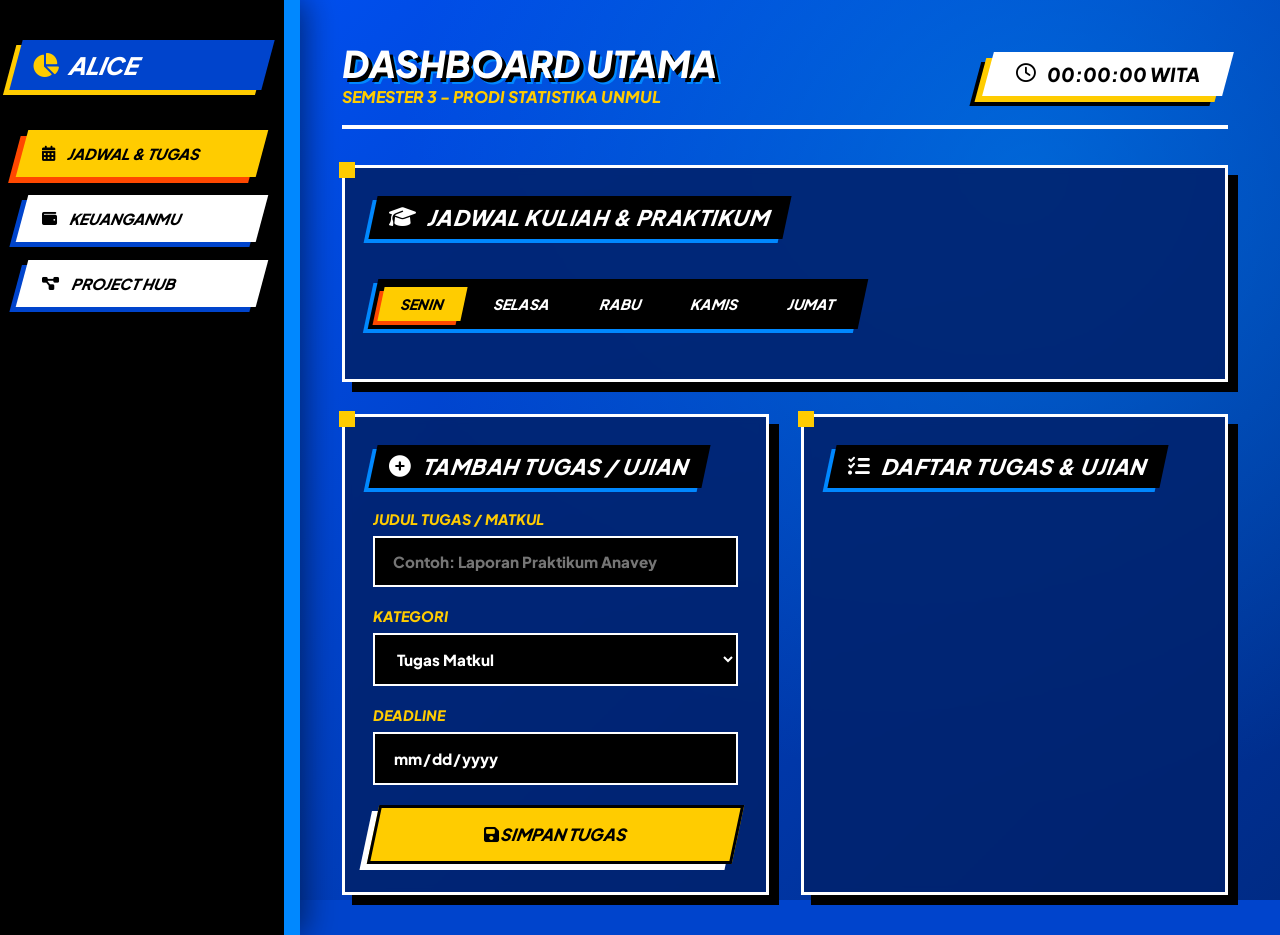
<file: main.html>
<!DOCTYPE html>
<html lang="id">
<head>
  <meta charset="UTF-8">
  <meta name="viewport" content="width=device-width, initial-scale=1.0">
  <title>Website pribadi Fajar</title>
  <!-- Google Fonts & Font Awesome Icons -->
  <link rel="preconnect" href="https://fonts.googleapis.com">
  <link rel="preconnect" href="https://fonts.gstatic.com" crossorigin>
  <link href="https://fonts.googleapis.com/css2?family=Plus+Jakarta+Sans:wght@400;500;600;700&display=swap" rel="stylesheet">
  <link rel="stylesheet" href="https://cdnjs.cloudflare.com/ajax/libs/font-awesome/6.4.0/css/all.min.css">
  <link rel="stylesheet" href="style.css">
</head>
<body>

  <!-- Sidebar -->
  <aside class="sidebar">
    <div class="brand">
      <i class="fa-solid fa-chart-pie"></i>
      <span>Alice</span>
    </div>
    <nav class="nav-menu">
      <button class="nav-btn active" onclick="switchTab('jadwal')">
        <i class="fa-solid fa-calendar-days"></i> Jadwal & Tugas
      </button>
      <button class="nav-btn" onclick="switchTab('keuangan')">
        <i class="fa-solid fa-wallet"></i> Keuanganmu
      </button>
      <button class="nav-btn" onclick="switchTab('project')">
        <i class="fa-solid fa-diagram-project"></i> Project Hub
      </button>
    </nav>
  </aside>

  <!-- Main Content -->
  <main class="main-content">
    
    <!-- Top Bar Header -->
    <header class="topbar">
      <div>
        <h2>Dashboard Utama</h2>
        <p class="subtitle">Semester 3 - Prodi Statistika UNMUL</p>
      </div>
      <div class="clock-card">
        <i class="fa-regular fa-clock"></i>
        <span id="live-clock">00:00:00 WITA</span>
      </div>
    </header>

    <!-- SECTION 1: JADWAL & TUGAS -->
    <section id="sec-jadwal" class="tab-content active">
      
      <!-- Jadwal Mingguan -->
      <div class="card">
        <div class="card-header">
          <h3><i class="fa-solid fa-graduation-cap"></i> Jadwal Kuliah & Praktikum</h3>
          <div class="day-tabs" id="day-buttons">
            <button class="day-btn active" onclick="filterDay('Senin')">Senin</button>
            <button class="day-btn" onclick="filterDay('Selasa')">Selasa</button>
            <button class="day-btn" onclick="filterDay('Rabu')">Rabu</button>
            <button class="day-btn" onclick="filterDay('Kamis')">Kamis</button>
            <button class="day-btn" onclick="filterDay('Jumat')">Jumat</button>
          </div>
        </div>
        <div class="schedule-grid" id="schedule-container">
          <!-- Rendered via JS -->
        </div>
      </div>

      <!-- Manajemen Tugas -->
      <div class="grid-2-col">
        <!-- Form Tambah Tugas -->
        <div class="card">
          <h3><i class="fa-solid fa-plus-circle"></i> Tambah Tugas / Ujian</h3>
          <form id="task-form" onsubmit="handleAddTask(event)">
            <div class="form-group">
              <label>Judul Tugas / Matkul</label>
              <input type="text" id="task-title" placeholder="Contoh: Laporan Praktikum Anavey" required>
            </div>
            <div class="form-group">
              <label>Kategori</label>
              <select id="task-category">
                <option value="Tugas Matkul">Tugas Matkul</option>
                <option value="Praktikum / UAP">Praktikum / UAP</option>
                <option value="UTS / UAS">UTS / UAS</option>
              </select>
            </div>
            <div class="form-group">
              <label>Deadline</label>
              <input type="date" id="task-deadline" required>
            </div>
            <button type="submit" class="btn-primary"><i class="fa-solid fa-save"></i> Simpan Tugas</button>
          </form>
        </div>

        <!-- Daftar Tugas -->
        <div class="card">
          <h3><i class="fa-solid fa-list-check"></i> Daftar Tugas & Ujian</h3>
          <ul class="task-list" id="task-list-container">
            <!-- Rendered via JS -->
          </ul>
        </div>
      </div>

    </section>

    <!-- SECTION 2: KEUANGAN -->
    <section id="sec-keuangan" class="tab-content">
      
      <div class="stats-grid">
        <div class="stat-card balance">
          <p>Total Saldo</p>
          <h2 id="total-balance">Rp 0</h2>
        </div>
        <div class="stat-card income">
          <p>Pemasukan</p>
          <h3 id="total-income">Rp 0</h3>
        </div>
        <div class="stat-card expense">
          <p>Pengeluaran</p>
          <h3 id="total-expense">Rp 0</h3>
        </div>
      </div>

      <div class="grid-2-col">
        <!-- Form Keuangan -->
        <div class="card">
          <h3><i class="fa-solid fa-money-bill-transfer"></i> Catat Transaksi</h3>
          <form id="finance-form" onsubmit="handleAddTransaction(event)">
            <div class="form-group">
              <label>Keterangan</label>
              <input type="text" id="fin-desc" placeholder="Contoh: Beli Modul / Transferan" required>
            </div>
            <div class="form-group">
              <label>Jumlah (Rp)</label>
              <input type="number" id="fin-amount" placeholder="50000" required>
            </div>
            <div class="form-group">
              <label>Tipe</label>
              <select id="fin-type">
                <option value="pengeluaran">Pengeluaran</option>
                <option value="pemasukan">Pemasukan</option>
              </select>
            </div>
            <button type="submit" class="btn-primary"><i class="fa-solid fa-plus"></i> Tambah Transaksi</button>
          </form>
        </div>

        <!-- Riwayat Transaksi -->
        <div class="card">
          <h3><i class="fa-solid fa-history"></i> Riwayat Keuangan</h3>
          <ul class="finance-list" id="finance-list-container">
            <!-- Rendered via JS -->
          </ul>
        </div>
      </div>

    </section>

    <!-- SECTION 3: PROJECT HUB -->
    <section id="sec-project" class="tab-content">
      <div class="card">
        <h3><i class="fa-solid fa-diagram-project"></i> Project Hub (Statistika & Web)</h3>
        <form id="project-form" class="inline-form" onsubmit="handleAddProject(event)">
          <input type="text" id="proj-title" placeholder="Nama Project (misal: Dashboard ISPUnet)" required>
          <input type="text" id="proj-desc" placeholder="Deskripsi singkat..." required>
          <button type="submit" class="btn-primary"><i class="fa-solid fa-folder-plus"></i> Buat Project</button>
        </form>

        <div class="project-grid" id="project-container">
          <!-- Rendered via JS -->
        </div>
      </div>
    </section>

  </main>

  <script src="script.js"></script>
</body>
</html>
</file>
<file: style.css>
@import url('https://fonts.googleapis.com/css2?family=Plus+Jakarta+Sans:ital,wght@0,800;0,900;1,800;1,900&display=swap');

:root {
  /* Authentic Persona 3 Reload UI Palette */
  --p3-cobalt-bg: #0044cc;        /* Pure P3 Cobalt Blue */
  --p3-cobalt-dark: #002b85;      /* Deep Navy Accent */
  --p3-electric-blue: #0088ff;   /* Bright Electric Cyan */
  --p3-white: #ffffff;
  --p3-black: #000000;
  
  --p3-yellow-accent: #ffcc00;   /* Command Menu Yellow Accent */
  --p3-orange-accent: #ff4800;   /* Highlighting Orange */
  --p3-red-accent: #ff0044;      /* Danger / Alert Red */
  
  --p3-card-bg: rgba(0, 35, 110, 0.9);
  --p3-card-border: #00a2ff;
}

* {
  box-sizing: border-box;
  margin: 0;
  padding: 0;
  font-family: 'Plus Jakarta Sans', sans-serif;
}

html, body {
  width: 100%;
  max-width: 100vw;
  overflow-x: hidden;
}

body {
  background: var(--p3-cobalt-bg);
  background-image: 
    radial-gradient(circle at 80% 20%, rgba(0, 162, 255, 0.4) 0%, transparent 50%),
    linear-gradient(135deg, #0055ff 0%, #002b85 100%);
  background-attachment: fixed;
  color: var(--p3-white);
  display: flex;
  min-height: 100vh;
}

/* ========================================================
   SIDEBAR & NAVIGASI UTAMA
   ======================================================== */
.sidebar {
  width: 290px;
  background: var(--p3-black);
  border-right: 6px solid var(--p3-electric-blue);
  padding: 40px 16px;
  display: flex;
  flex-direction: column;
  gap: 40px;
  position: relative;
  box-shadow: 10px 0 0px var(--p3-electric-blue), 15px 0 30px rgba(0,0,0,0.5);
  z-index: 10;
}

.brand {
  display: flex;
  align-items: center;
  gap: 12px;
  font-size: 1.5rem;
  font-weight: 900;
  font-style: italic;
  color: var(--p3-white);
  text-transform: uppercase;
  letter-spacing: -0.5px;
  transform: skewX(-15deg);
  background: var(--p3-cobalt-bg);
  padding: 10px 16px;
  box-shadow: -5px 5px 0px var(--p3-yellow-accent);
}

.brand i {
  color: var(--p3-yellow-accent);
  transform: skewX(15deg);
}

.nav-menu {
  display: flex;
  flex-direction: column;
  gap: 18px;
  width: 100%;
}

.nav-btn {
  display: flex;
  align-items: center;
  gap: 14px;
  background: var(--p3-white);
  color: var(--p3-black);
  border: none;
  padding: 14px 20px;
  font-size: 0.95rem;
  font-weight: 900;
  font-style: italic;
  text-transform: uppercase;
  cursor: pointer;
  transition: all 0.15s ease-in-out;
  transform: skewX(-15deg);
  box-shadow: -5px 5px 0px var(--p3-cobalt-bg);
  width: calc(100% - 12px);
  margin-left: 6px;
}

.nav-btn i, .nav-btn span {
  transform: skewX(15deg);
  display: inline-block;
}

.nav-btn:hover {
  background: var(--p3-yellow-accent);
  color: var(--p3-black);
  box-shadow: -5px 5px 0px var(--p3-white);
}

.nav-btn.active {
  background: var(--p3-yellow-accent);
  color: var(--p3-black);
  transform: skewX(-15deg);
  box-shadow: -6px 6px 0px var(--p3-orange-accent), -10px 10px 0px var(--p3-black);
}

/* ========================================================
   MAIN CONTENT AREA & TOPBAR
   ======================================================== */
.main-content {
  flex: 1;
  padding: 40px 52px;
  overflow-y: auto;
}

.topbar {
  display: flex;
  justify-content: space-between;
  align-items: center;
  margin-bottom: 36px;
  border-bottom: 4px solid var(--p3-white);
  padding-bottom: 18px;
}

.topbar h2 {
  color: var(--p3-white);
  font-size: 2.3rem;
  font-weight: 900;
  font-style: italic;
  text-transform: uppercase;
  letter-spacing: -0.5px;
  text-shadow: 4px 4px 0px var(--p3-black), 6px 6px 0px var(--p3-electric-blue);
}

.subtitle {
  color: var(--p3-yellow-accent);
  font-size: 1rem;
  font-weight: 800;
  font-style: italic;
  text-transform: uppercase;
}

.clock-card {
  background: var(--p3-white);
  color: var(--p3-black);
  padding: 10px 28px;
  font-weight: 900;
  font-style: italic;
  font-size: 1.2rem;
  display: flex;
  align-items: center;
  gap: 12px;
  transform: skewX(-15deg);
  box-shadow: -6px 6px 0px var(--p3-yellow-accent), -10px 10px 0px var(--p3-black);
}

.clock-card i, .clock-card span {
  transform: skewX(15deg);
  display: inline-block;
}

/* ========================================================
   TAB CONTENT & CARDS
   ======================================================== */
.tab-content {
  display: none;
}

.tab-content.active {
  display: flex;
  flex-direction: column;
  gap: 32px;
}

.card {
  background: var(--p3-card-bg);
  border: 3px solid var(--p3-white);
  padding: 28px;
  position: relative;
  box-shadow: 10px 10px 0px var(--p3-black);
  backdrop-filter: blur(4px);
}

.card::before {
  content: '';
  position: absolute;
  top: -6px;
  left: -6px;
  width: 16px;
  height: 16px;
  background: var(--p3-yellow-accent);
}

.card h3 {
  font-size: 1.35rem;
  font-weight: 900;
  font-style: italic;
  color: var(--p3-white);
  text-transform: uppercase;
  margin-bottom: 22px;
  display: flex;
  align-items: center;
  gap: 12px;
  letter-spacing: 0.5px;
  background: var(--p3-black);
  padding: 8px 16px;
  width: fit-content;
  transform: skewX(-12deg);
  box-shadow: -4px 4px 0px var(--p3-electric-blue);
}

.card h3 i, .card h3 span {
  transform: skewX(12deg);
  display: inline-block;
}

.card-header {
  display: flex;
  justify-content: space-between;
  align-items: center;
  flex-wrap: wrap;
  gap: 18px;
  margin-bottom: 22px;
}

.grid-2-col {
  display: grid;
  grid-template-columns: 1fr 1fr;
  gap: 32px;
}

/* ========================================================
   FILTER HARI (EFEK HOVER & ACTIVE DI-PERBAIKI)
   ======================================================== */
/* ========================================================
   FILTER HARI (EFEK ACTIVE PERMANEN SAAT DIKLIK)
   ======================================================== */
.day-tabs {
  display: flex;
  gap: 10px;
  background: var(--p3-black);
  padding: 8px;
  transform: skewX(-12deg);
  box-shadow: -4px 4px 0px var(--p3-electric-blue);
}

.day-btn {
  background: transparent;
  border: none;
  color: var(--p3-white);
  padding: 8px 20px;
  cursor: pointer;
  font-size: 0.9rem;
  font-weight: 900;
  font-style: italic;
  text-transform: uppercase;
  transition: all 0.15s ease-in-out;
  position: relative;
}

.day-btn span {
  display: inline-block;
  transform: skewX(12deg);
}

/* Efek Hover biasa */
.day-btn:hover {
  background: rgba(255, 255, 255, 0.2);
  color: var(--p3-yellow-accent);
}

/* Efek Tombol Aktif (Kuning dengan Shadow Oranye khas P3R) */
.day-btn.active {
  background: var(--p3-yellow-accent) !important;
  color: var(--p3-black) !important;
  box-shadow: -4px 4px 0px var(--p3-orange-accent) !important;
}

.day-btn.active:hover {
  background: var(--p3-white) !important;
  color: var(--p3-black) !important;
}

/* ========================================================
   KARTU JADWAL (GARIS KUNING DISERAGAMKAN PADA SEMUA KARTU)
   ======================================================== */
.schedule-grid {
  display: grid;
  grid-template-columns: repeat(auto-fill, minmax(280px, 1fr));
  gap: 22px;
}

.sched-item {
  background: var(--p3-white);
  color: var(--p3-black);
  border: 3px solid var(--p3-black);
  border-left: 8px solid var(--p3-yellow-accent); /* Garis kuning untuk semua kartu */
  padding: 20px;
  position: relative;
  transition: transform 0.15s, box-shadow 0.15s;
  box-shadow: 6px 6px 0px var(--p3-black);
}

.sched-item:hover {
  transform: translate(-3px, -3px);
  box-shadow: 8px 8px 0px var(--p3-yellow-accent), 10px 10px 0px var(--p3-black);
}

.sched-time {
  font-size: 0.85rem;
  font-weight: 900;
  font-style: italic;
  background: var(--p3-black);
  color: var(--p3-white);
  padding: 4px 10px;
  width: fit-content;
  margin-bottom: 12px;
  transform: skewX(-10deg);
  display: inline-block;
  border-bottom: 2px solid var(--p3-yellow-accent);
}

.sched-title {
  font-size: 1.1rem;
  font-weight: 900;
  font-style: italic;
  color: var(--p3-black);
  margin-bottom: 10px;
  text-transform: uppercase;
  line-height: 1.3;
}

.sched-meta {
  font-size: 0.85rem;
  font-weight: 800;
  color: #222222;
  display: flex;
  flex-direction: column;
  gap: 4px;
}

/* ========================================================
   FORM CONTROLS & BUTTONS
   ======================================================== */
.form-group {
  margin-bottom: 20px;
}

.form-group label {
  display: block;
  font-size: 0.9rem;
  font-weight: 900;
  font-style: italic;
  color: var(--p3-yellow-accent);
  text-transform: uppercase;
  margin-bottom: 8px;
}

input, select {
  width: 100%;
  padding: 14px 18px;
  background: var(--p3-black);
  border: 2px solid var(--p3-white);
  color: var(--p3-white);
  font-size: 0.95rem;
  font-weight: 800;
  outline: none;
  transition: border-color 0.15s, box-shadow 0.15s;
}

input:focus, select:focus {
  border-color: var(--p3-yellow-accent);
  box-shadow: -4px 4px 0px var(--p3-yellow-accent);
}

.btn-primary {
  background: var(--p3-yellow-accent);
  color: var(--p3-black);
  border: 3px solid var(--p3-black);
  padding: 16px 24px;
  font-size: 1.05rem;
  font-weight: 900;
  font-style: italic;
  text-transform: uppercase;
  cursor: pointer;
  width: 100%;
  transform: skewX(-12deg);
  box-shadow: -6px 6px 0px var(--p3-white);
  transition: all 0.15s;
}

.btn-primary i, .btn-primary span {
  transform: skewX(12deg);
  display: inline-block;
}

.btn-primary:hover {
  background: var(--p3-white);
  color: var(--p3-black);
  box-shadow: -8px 8px 0px var(--p3-orange-accent);
}

/* ========================================================
   DAFTAR TUGAS, KEUANGAN & PROJECT HUB
   ======================================================== */
.task-list, .finance-list {
  list-style: none;
  display: flex;
  flex-direction: column;
  gap: 14px;
}

.task-item, .fin-item {
  background: var(--p3-black);
  border: 2px solid var(--p3-electric-blue);
  padding: 16px 20px;
  display: flex;
  justify-content: space-between;
  align-items: center;
  box-shadow: 4px 4px 0px var(--p3-cobalt-dark);
}

.badge {
  font-size: 0.75rem;
  padding: 4px 12px;
  font-weight: 900;
  font-style: italic;
  text-transform: uppercase;
  margin-right: 12px;
  display: inline-block;
  transform: skewX(-10deg);
}

.badge-matkul { background: var(--p3-electric-blue); color: var(--p3-black); }
.badge-prak { background: var(--p3-yellow-accent); color: var(--p3-black); }
.badge-ujian { background: var(--p3-red-accent); color: var(--p3-white); }

.stats-grid {
  display: grid;
  grid-template-columns: repeat(3, 1fr);
  gap: 22px;
}

.stat-card {
  background: var(--p3-black);
  padding: 24px;
  border: 3px solid var(--p3-white);
  box-shadow: 8px 8px 0px var(--p3-cobalt-dark);
}

.stat-card.balance { border-color: var(--p3-yellow-accent); }
.stat-card.income { border-color: #00ff88; }
.stat-card.expense { border-color: var(--p3-red-accent); }

.stat-card p {
  font-size: 0.9rem;
  font-weight: 900;
  font-style: italic;
  color: var(--p3-white);
  text-transform: uppercase;
}

.stat-card h2, .stat-card h3 {
  margin-top: 10px;
  font-weight: 900;
  font-style: italic;
  font-size: 1.8rem;
}

.stat-card.balance h2 { color: var(--p3-yellow-accent); }
.stat-card.income h3 { color: #00ff88; }
.stat-card.expense h3 { color: var(--p3-red-accent); }

.inline-form {
  display: flex;
  gap: 14px;
  margin-bottom: 28px;
}

.project-grid {
  display: grid;
  grid-template-columns: repeat(auto-fill, minmax(270px, 1fr));
  gap: 22px;
}

.project-card {
  background: var(--p3-black);
  padding: 22px;
  border: 2px solid var(--p3-white);
  box-shadow: 6px 6px 0px var(--p3-electric-blue);
}

.project-card h4 {
  color: var(--p3-yellow-accent);
  font-weight: 900;
  font-style: italic;
  font-size: 1.15rem;
  text-transform: uppercase;
}

/* ========================================================
   RESPONSIVE MEDIA QUERIES UNTUK TAMPILAN SMARTPHONE (<= 768px)
   ======================================================== */
@media (max-width: 768px) {
  body {
    flex-direction: column;
  }

  .sidebar {
    width: 100%;
    border-right: none;
    border-bottom: 4px solid var(--p3-electric-blue);
    padding: 20px 16px;
    gap: 16px;
    box-shadow: 0 6px 15px rgba(0,0,0,0.5);
  }

  .brand {
    font-size: 1.2rem;
    padding: 8px 12px;
    transform: skewX(-10deg);
  }

  .brand i {
    transform: skewX(10deg);
  }

  .nav-menu {
    display: grid;
    grid-template-columns: repeat(3, 1fr);
    gap: 8px;
  }

  .nav-btn {
    padding: 10px 8px;
    font-size: 0.75rem;
    transform: skewX(-10deg);
    justify-content: center;
    box-shadow: -3px 3px 0px var(--p3-cobalt-bg);
    flex-direction: column;
    gap: 4px;
    text-align: center;
    width: 100%;
    margin-left: 0;
  }

  .nav-btn i, .nav-btn span {
    transform: skewX(10deg);
  }

  .nav-btn.active {
    transform: skewX(-10deg);
    box-shadow: -4px 4px 0px var(--p3-white);
  }

  .main-content {
    padding: 20px 16px;
  }

  .topbar {
    flex-direction: column;
    align-items: flex-start;
    gap: 14px;
    margin-bottom: 24px;
  }

  .topbar h2 {
    font-size: 1.5rem;
    text-shadow: 2px 2px 0px var(--p3-black), 4px 4px 0px var(--p3-electric-blue);
  }

  .subtitle {
    font-size: 0.85rem;
  }

  .clock-card {
    width: 100%;
    justify-content: center;
    font-size: 0.95rem;
    padding: 8px 16px;
    transform: skewX(-10deg);
  }

  .clock-card i, .clock-card span {
    transform: skewX(10deg);
  }

  .grid-2-col, .stats-grid, .project-grid {
    grid-template-columns: 1fr;
    gap: 18px;
  }

  .card {
    padding: 18px 14px;
  }

  .card h3 {
    font-size: 1.05rem;
    transform: skewX(-8deg);
    padding: 6px 12px;
  }

  .card h3 i, .card h3 span {
    transform: skewX(8deg);
  }

  .day-tabs {
    width: 100%;
    overflow-x: auto;
    white-space: nowrap;
    transform: skewX(-8deg);
    justify-content: flex-start;
    padding: 6px;
  }

  .day-btn {
    padding: 6px 14px;
    font-size: 0.8rem;
  }

  .day-btn span {
    transform: skewX(8deg);
  }

  .inline-form {
    flex-direction: column;
  }
}
</file>
